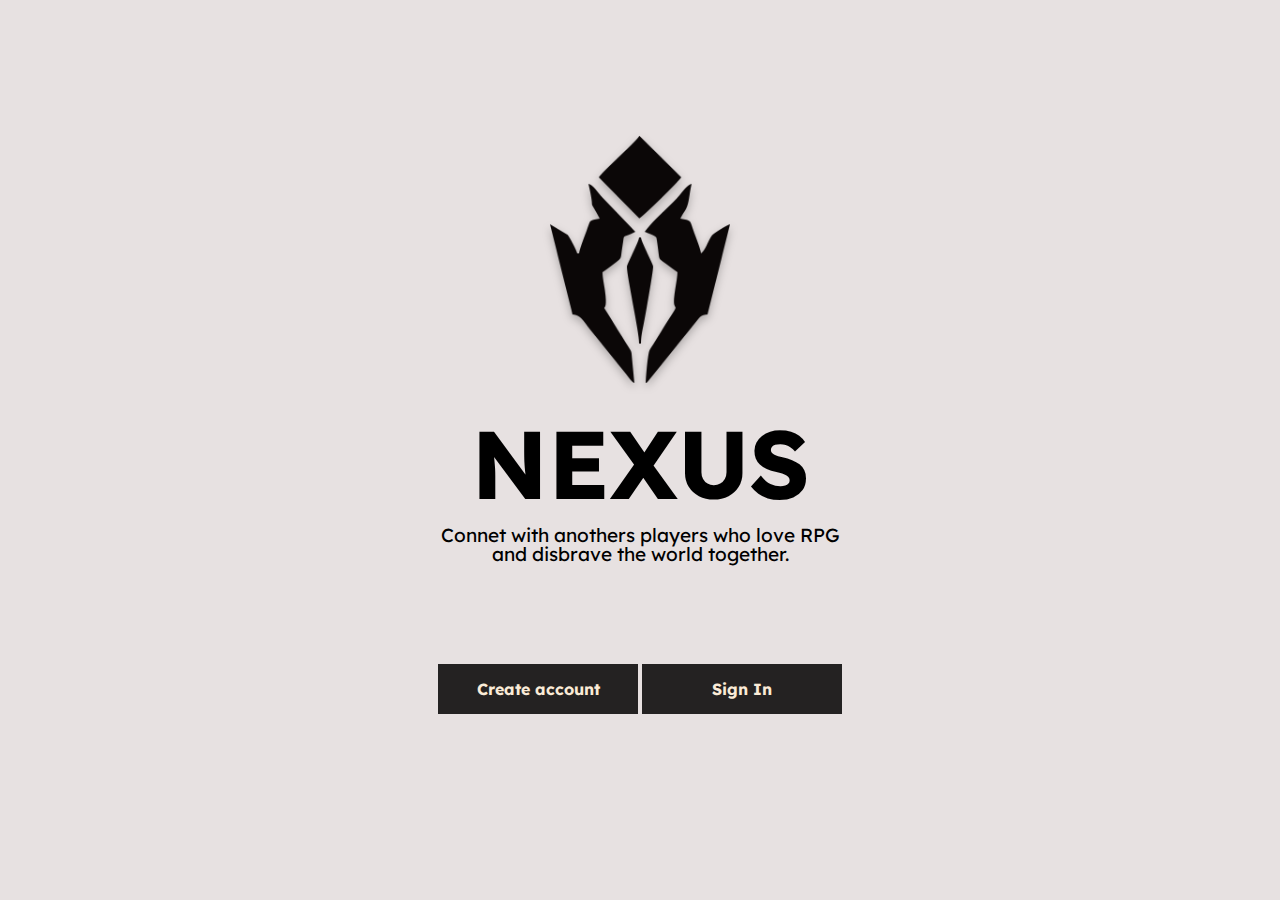
<file: index.html>
<!DOCTYPE html>
<html lang="en">
<head>
    <meta charset="UTF-8">
    <meta http-equiv="X-UA-Compatible" content="IE=edge">
    <meta name="viewport" content="width=device-width, initial-scale=1.0">
    <link href="/css/reset.css" rel="stylesheet" type="text/css">
    <link href="/css/style.css" rel="stylesheet" type="text/css">
    <title>NEXUS</title>
</head>
<body>
    <div class="image">
        <a href="/index.html"><img src="/img/simbolo2.png"></a>    
    </div>
    <div class="main-title">
        <h1>NEXUS</h1>
        <p>Connet with anothers players who love RPG<br>and disbrave the world together.</p>
    </div>

    <div class="buttons">
        <a href="/html/signup-page.html"><button class="signup">Create account</button></a>
       <a href="/html/login-page.html"><button class="signin">Sign In</button></a> 
    </div>
    
    
</body>
</html>
</file>
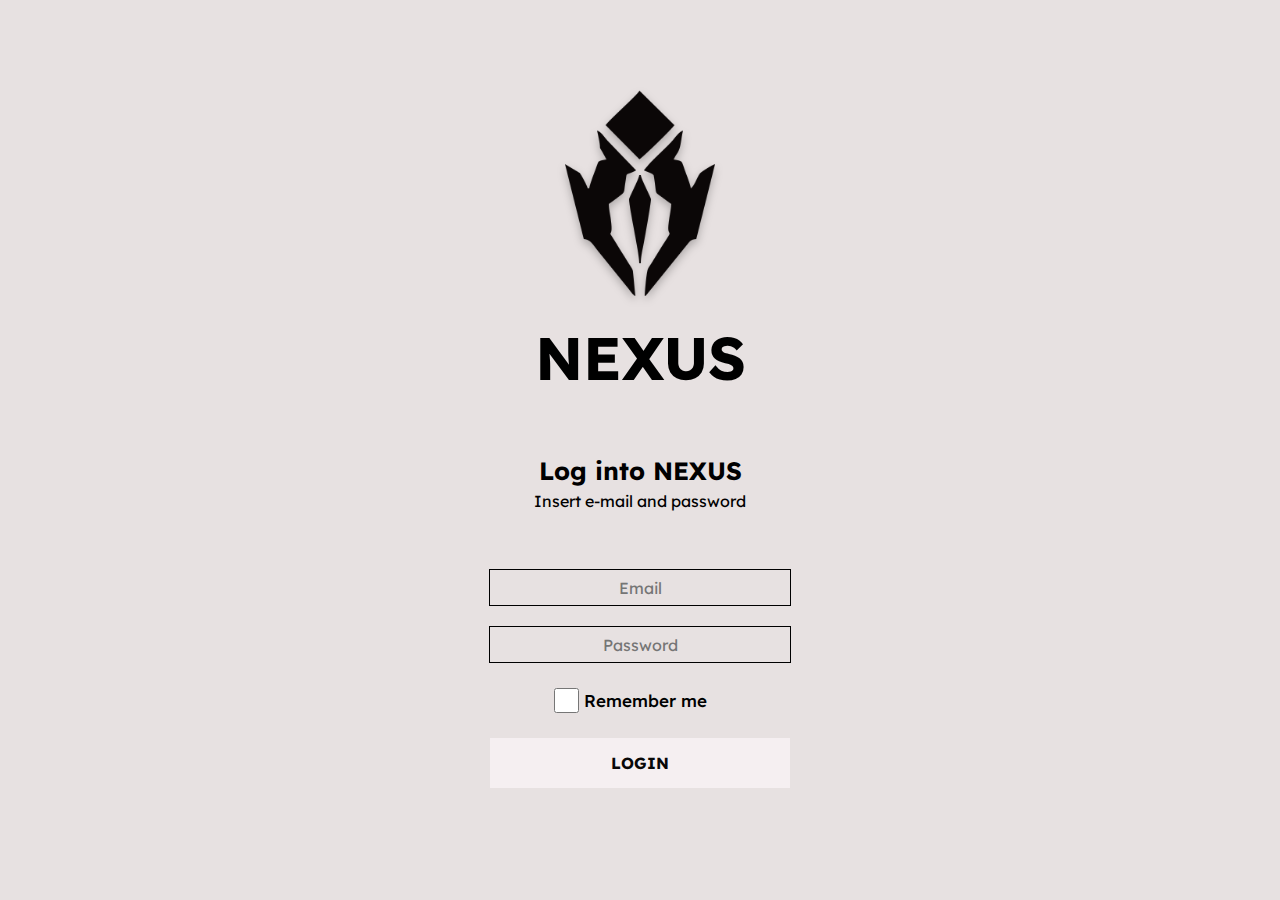
<file: html/login-page.html>
<!DOCTYPE html>
<html lang="en">
<head>
    <meta charset="UTF-8">
    <meta http-equiv="X-UA-Compatible" content="IE=edge">
    <meta name="viewport" content="width=device-width, initial-scale=1.0">
    <link rel="stylesheet" href="/css/reset.css">
    <link rel="stylesheet" href="/css/login-style.css" type="text/css">
    <link rel="stylesheet" href="https://fonts.googleapis.com/css2?family=Material+Symbols+Sharp:opsz,wght,FILL,GRAD@20..48,100..700,0..1,-50..200" />

    <title>Login - NEXUS</title>
</head>
<body>
    <div class="image">
    <a href="/index.html"><img src="/img/simbolo2.png"></a>  
    </div>

    <div class="main-title">
    <h1>NEXUS</h1>
    </div>
    <h2>Log into NEXUS</h2>
    <p>Insert e-mail and password</p>
    <div class="container">
    <form method="post">
        <input id="email-camp" type="email" placeholder="Email" required><br>
        <input id="password-camp" type="password" placeholder="Password" required><br>
        <input id="check-term" type="checkbox"><label id="check-term" for="check-term" required>Remember me</label><br>
        <input type=submit class="finish" value="LOGIN">

        
    </form>
</div>
</body>
</html>
</file>
<file: css/style.css>
@import url('https://fonts.googleapis.com/css2?family=Lexend+Deca:wght@100;200;300;400;500;600;700;800;900&display=swap');
*{
    font-family: 'Lexend Deca', sans-serif;
    margin: 0;
    padding: 0;
}
body{
    padding-top: 15vh;
    height: calc(100vh - 15vh);
    background-color: rgb(231, 225, 225);
}

.logo-button{
    width: 25px;
}

button{
    border: .1rem rgb(58, 56, 56);
    color: antiquewhite;
    background-color: rgb(36, 34, 34);
    width: 200px;
    height: 50px;
    font-weight: bold;
    font-size: 16px;
    cursor: pointer;
}
button:hover{
    background-color:rgb(255, 255, 255) ;
    color: rgb(36, 34, 34);
    border: solid .1rem whitesmoke;
    transition: .2s;
}

.image {
    position: relative;
    width: 100%;
    text-align: center;
    filter: drop-shadow(0px 4px 4px rgba(0, 0, 0, 0.25));
}

.image img{
    position: relative;
    text-align: center;
    width: 180px;
}

.main-title{
    font-size: 96px;
    text-align: center;
    margin-top: 30px;
}

.main-title p{
    margin-top: 15px;
    font-size: 19px;
}


.buttons{
    margin-top: 100px;
    width: 100%;
    text-align: center;
}



/* AJUSTES DE RESPONSIVIDADE EM DISPOSITIVOS MÓVEIS */

@media screen and (max-width: 480px){

    .image img{
        position: relative;
        text-align: center;
        width: 130px;
    }

    .main-title{
        font-size: 75px;
        text-align: center;
        margin-top: 30px;
    }

    .main-title p{
        margin-top: 15px;
        font-size: 18px;
    }
}
</file>
<file: css/login-style.css>
@import url('https://fonts.googleapis.com/css2?family=Lexend+Deca:wght@100;200;300;400;500;600;700;800;900&display=swap');
*{
    font-family: 'Lexend Deca', sans-serif;
    margin: 0;
    padding: 0;
}

body{
    padding-top: 10vh;
    height: calc(100vh - 10vh);
    background-color: rgb(231, 225, 225);
}

.image {
    position: relative;
    width: 100%;
    text-align: center;
    filter: drop-shadow(0px 4px 4px rgba(0, 0, 0, 0.25));
}

.image img{
    width: 150px;
}

.main-title h1{
    font-size: 60px;
    text-align: center;
    margin-top: 30px;
}

h2{
    text-align: center;
    margin-top:70px;
    margin-bottom: 10px;
    font-size: 25px;
}

p{
    text-align: center;
}

form label{
    
    font-size: 19px;
    font-weight: bold;
    padding: 20px;

}

form{
    margin-top: 60px;
    position: relative;
    text-align: center;

}

form input{
    width: 300px;
    height: 35px;
    border: 1.5px solid;
    margin-bottom: 20px;
    font-size: 16px;
    text-align: center;
}

button:hover{
    background-color: #252324;
}

.container {
    display: flex;
    flex-direction: column;
    align-items: center;

}

button{
    border: .1rem black solid;
    color: antiquewhite;
    background-color: #373435;
    width: 200px;
    height: 40px;
    font-weight: bold;
    font-size: 16px;
    cursor: pointer;
}

.button-default{
    margin-top: 35px;
    text-align: center;
}

header{
    position: absolute;
    top: 0;
    padding: 10px;
}


a{
    text-decoration: none;
    color: antiquewhite;
}

form input:hover{
    transition: .2s;
    color:antiquewhite;
    font-weight: bold;
    background-color:#373435;
    
}

#check-term{
    width: 25px;
    padding-left: 5px;
    font-weight: 500;
    font-size: 17px;
}

label{
    position: relative;
    bottom: 8px;
}

.finish{
    border: .1rem rgb(58, 56, 56);
    color: rgb(8, 8, 8);
    background-color: #f5eff1;
    width: 300px;
    height: 50px;
    font-weight: bold;
    font-size: 16px;
    cursor: pointer;
}

.finish:hover{
    background-color:rgb(36, 34, 34) ;
    color: antiquewhite;
    border: solid .1rem whitesmoke;
    transition: .2s;
}
</file>
